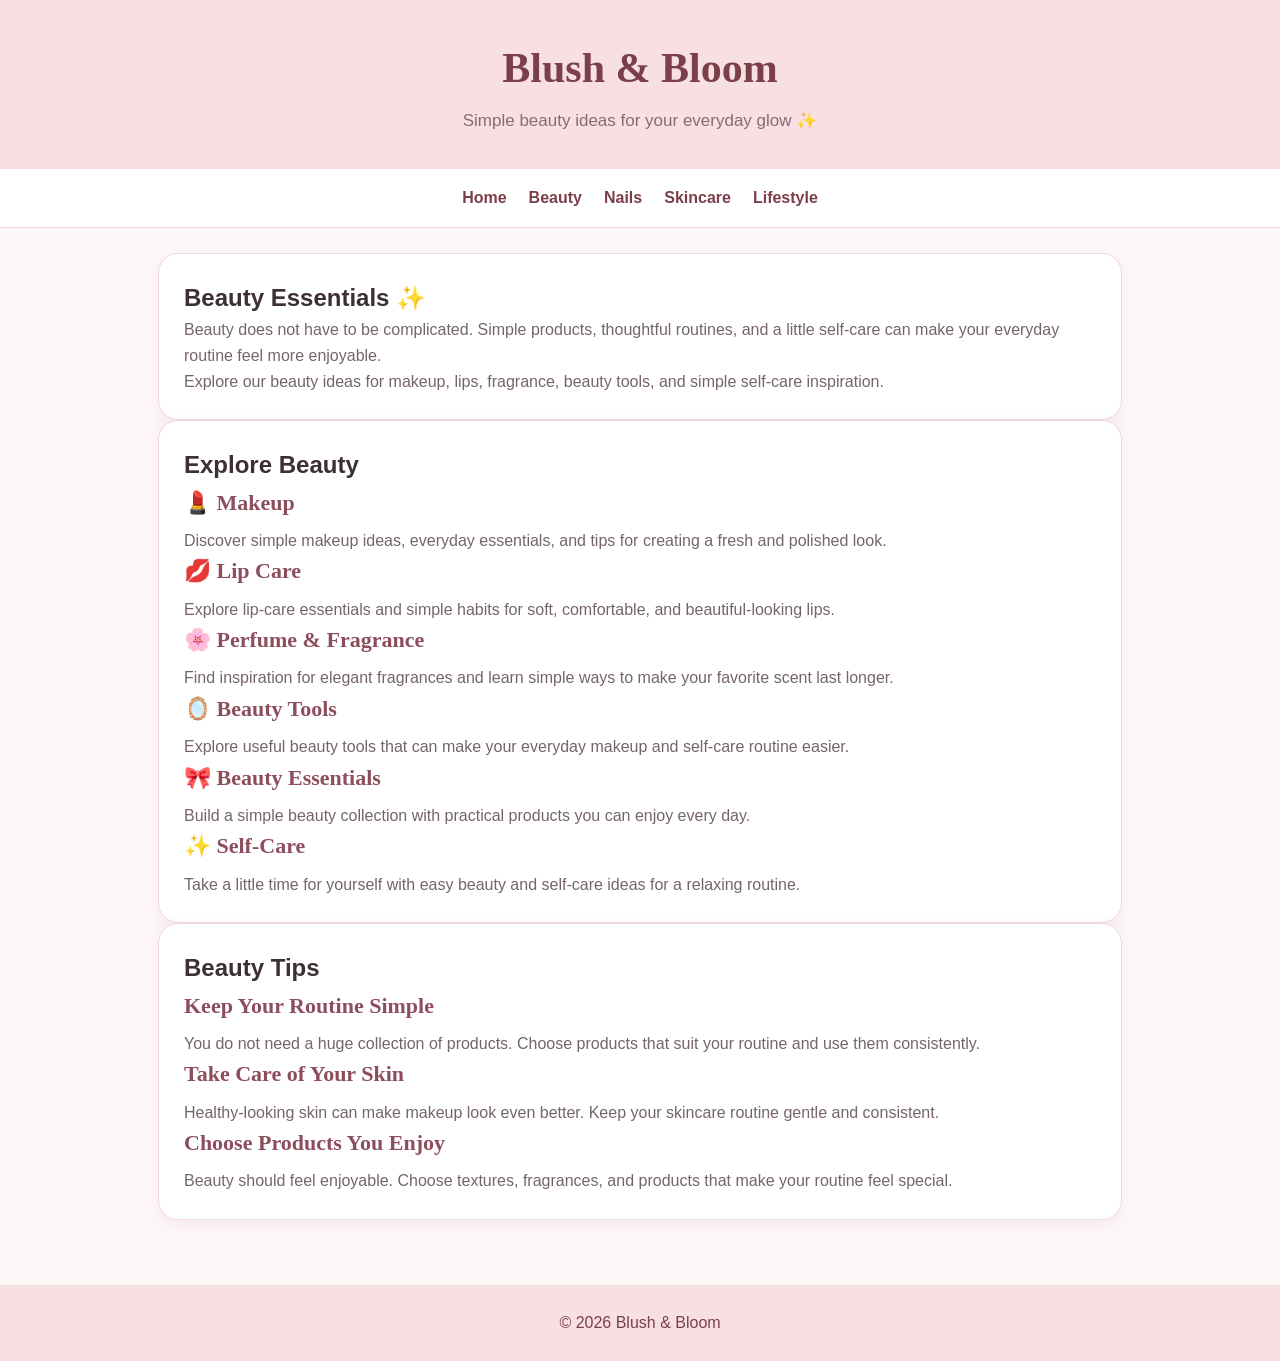
<file: Beauty.html>
<!DOCTYPE html>
<html lang="en">
<head>
    <meta charset="UTF-8">
    <meta name="viewport" content="width=device-width, initial-scale=1.0">

    <title>Beauty Essentials & Tips | Blush & Bloom</title>

    <link rel="stylesheet" href="Style.css">
</head>

<body>

    <header>
        <h1>Blush & Bloom</h1>
        <p>Simple beauty ideas for your everyday glow ✨</p>
    </header>

    <nav>
        <a href="Index.html">Home</a>
        <a href="beauty.html">Beauty</a>
        <a href="nails.html">Nails</a>
        <a href="Skincare.html">Skincare</a>
        <a href="Lifestyle.html">Lifestyle</a>
    </nav>

    <main>

        <section class="card">
            <h2>Beauty Essentials ✨</h2>

            <p>
                Beauty does not have to be complicated. Simple products,
                thoughtful routines, and a little self-care can make your
                everyday routine feel more enjoyable.
            </p>

            <p>
                Explore our beauty ideas for makeup, lips, fragrance,
                beauty tools, and simple self-care inspiration.
            </p>
        </section>

        <section class="card">

            <h2>Explore Beauty</h2>

            <div class="beauty-grid">

                <div class="beauty-item">
                    <h3>💄 Makeup</h3>
                    <p>
                        Discover simple makeup ideas, everyday essentials,
                        and tips for creating a fresh and polished look.
                    </p>
                </div>

                <div class="beauty-item">
                    <h3>💋 Lip Care</h3>
                    <p>
                        Explore lip-care essentials and simple habits for
                        soft, comfortable, and beautiful-looking lips.
                    </p>
                </div>

                <div class="beauty-item">
                    <h3>🌸 Perfume & Fragrance</h3>
                    <p>
                        Find inspiration for elegant fragrances and learn
                        simple ways to make your favorite scent last longer.
                    </p>
                </div>

                <div class="beauty-item">
                    <h3>🪞 Beauty Tools</h3>
                    <p>
                        Explore useful beauty tools that can make your
                        everyday makeup and self-care routine easier.
                    </p>
                </div>

                <div class="beauty-item">
                    <h3>🎀 Beauty Essentials</h3>
                    <p>
                        Build a simple beauty collection with practical
                        products you can enjoy every day.
                    </p>
                </div>

                <div class="beauty-item">
                    <h3>✨ Self-Care</h3>
                    <p>
                        Take a little time for yourself with easy beauty
                        and self-care ideas for a relaxing routine.
                    </p>
                </div>

            </div>

        </section>

        <section class="card">

            <h2>Beauty Tips</h2>

            <h3>Keep Your Routine Simple</h3>

            <p>
                You do not need a huge collection of products. Choose
                products that suit your routine and use them consistently.
            </p>

            <h3>Take Care of Your Skin</h3>

            <p>
                Healthy-looking skin can make makeup look even better.
                Keep your skincare routine gentle and consistent.
            </p>

            <h3>Choose Products You Enjoy</h3>

            <p>
                Beauty should feel enjoyable. Choose textures, fragrances,
                and products that make your routine feel special.
            </p>

        </section>

    </main>

    <footer>
        <p>© 2026 Blush & Bloom</p>
    </footer>

</body>
</html>
</file>
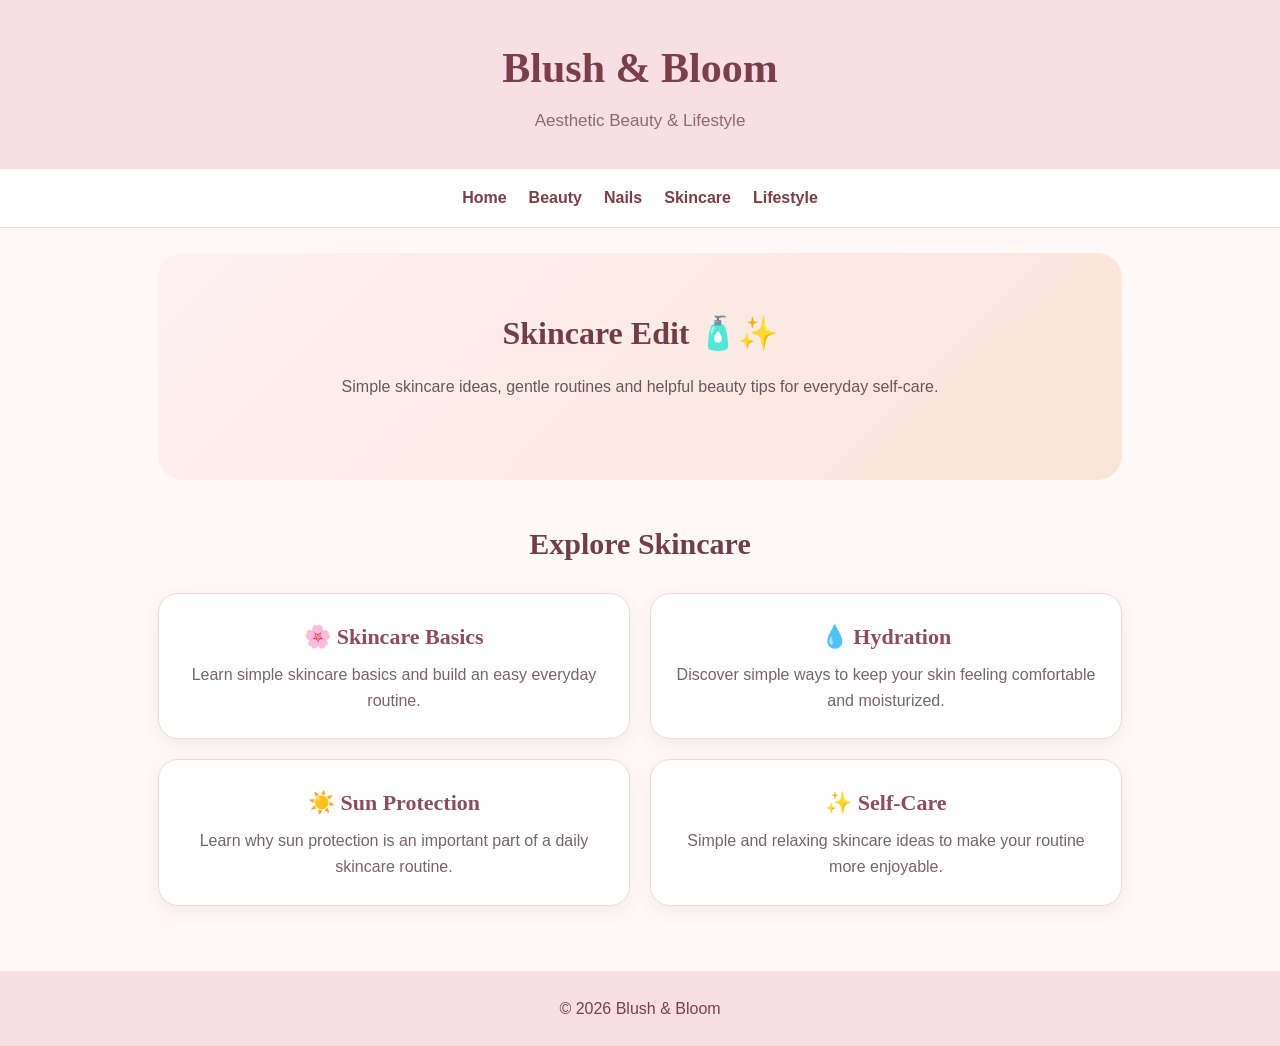
<file: Skincare.html>
<!DOCTYPE html>
<html lang="en">
<head>
    <meta charset="UTF-8">
    <meta name="viewport" content="width=device-width, initial-scale=1.0">

    <title>Skincare | Blush & Bloom</title>

    <link rel="stylesheet" href="Style.css">
</head>

<body>

    <header>
        <h1>Blush & Bloom</h1>
        <p>Aesthetic Beauty & Lifestyle</p>
    </header>

    <nav>
        <a href="index.html">Home</a>
        <a href="beauty.html">Beauty</a>
        <a href="nails.html">Nails</a>
        <a href="Skincare.html">Skincare</a>
        <a href="#">Lifestyle</a>
    </nav>

    <main>

        <section class="hero">
            <h2>Skincare Edit 🧴✨</h2>

            <p>
                Simple skincare ideas, gentle routines and
                helpful beauty tips for everyday self-care.
            </p>
        </section>

        <section class="categories">

            <h2>Explore Skincare</h2>

            <div class="cards">

                <div class="card">
                    <h3>🌸 Skincare Basics</h3>
                    <p>
                        Learn simple skincare basics and build
                        an easy everyday routine.
                    </p>
                </div>

                <div class="card">
                    <h3>💧 Hydration</h3>
                    <p>
                        Discover simple ways to keep your skin
                        feeling comfortable and moisturized.
                    </p>
                </div>

                <div class="card">
                    <h3>☀️ Sun Protection</h3>
                    <p>
                        Learn why sun protection is an important
                        part of a daily skincare routine.
                    </p>
                </div>

                <div class="card">
                    <h3>✨ Self-Care</h3>
                    <p>
                        Simple and relaxing skincare ideas to
                        make your routine more enjoyable.
                    </p>
                </div>

            </div>

        </section>

    </main>

    <footer>
        <p>© 2026 Blush & Bloom</p>
    </footer>

</body>
</html>
</file>
<file: Style.css>
* {
    box-sizing: border-box;
    margin: 0;
    padding: 0;
}

body {
    font-family: Arial, sans-serif;
    background: #fff8f8;
    color: #3d3032;
    line-height: 1.6;
}

header {
    text-align: center;
    padding: 35px 20px;
    background: #f8dfe3;
}

header h1 {
    font-family: Georgia, serif;
    font-size: 42px;
    color: #7b3f4a;
    margin-bottom: 5px;
}

header p {
    color: #8f6870;
    font-size: 17px;
}

nav {
    display: flex;
    justify-content: center;
    flex-wrap: wrap;
    gap: 22px;
    padding: 16px;
    background: #fff;
    border-bottom: 1px solid #f0d5d9;
}

nav a {
    color: #7b3f4a;
    text-decoration: none;
    font-weight: bold;
}

nav a:hover {
    color: #c47787;
}

main {
    max-width: 1000px;
    margin: auto;
    padding: 25px 18px;
}

.hero {
    text-align: center;
    padding: 55px 25px;
    background: linear-gradient(135deg, #fff0f2, #f9e4d8);
    border-radius: 25px;
    margin-bottom: 40px;
}

.hero h2 {
    font-family: Georgia, serif;
    font-size: 32px;
    color: #713d48;
    margin-bottom: 15px;
}

.hero p {
    max-width: 650px;
    margin: 0 auto 25px;
    color: #69565a;
}

button {
    border: none;
    background: #9f5969;
    color: white;
    padding: 13px 25px;
    border-radius: 25px;
    font-size: 16px;
    cursor: pointer;
}

button:hover {
    background: #7b3f4a;
}

.categories {
    text-align: center;
}

.categories > h2 {
    font-family: Georgia, serif;
    color: #713d48;
    font-size: 30px;
    margin-bottom: 25px;
}

.cards {
    display: grid;
    grid-template-columns: repeat(2, 1fr);
    gap: 20px;
}

.card {
    background: white;
    padding: 25px;
    border-radius: 20px;
    border: 1px solid #f0d9dc;
    box-shadow: 0 5px 18px rgba(120, 70, 80, 0.08);
}

.card h3 {
    color: #8c4e5d;
    font-family: Georgia, serif;
    font-size: 22px;
    margin-bottom: 8px;
}

.card p {
    color: #756568;
}

footer {
    text-align: center;
    margin-top: 40px;
    padding: 25px;
    background: #f8dfe3;
    color: #7b3f4a;
}

@media (max-width: 600px) {
    header h1 {
        font-size: 34px;
    }

    .hero h2 {
        font-size: 26px;
    }

    .cards {
        grid-template-columns: 1fr;
    }

    nav {
        gap: 14px;
    }
}
</file>
